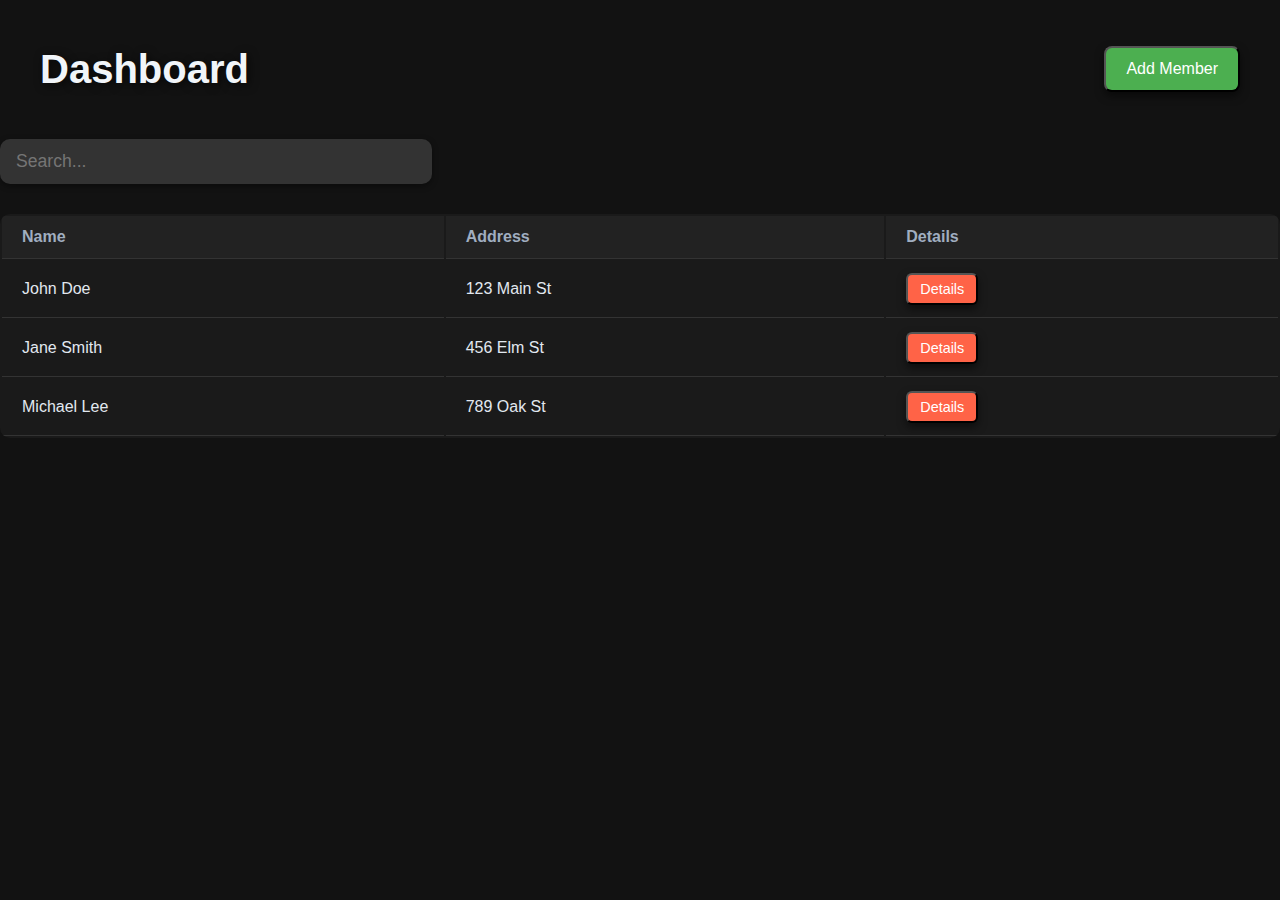
<file: index.html>
<!DOCTYPE html>
<html lang="en">

<head>
  <meta charset="UTF-8" />
  <meta name="viewport" content="width=device-width, initial-scale=1.0" />
  <title>Document Management Dashboard</title>
  <link rel="stylesheet" href="styles.css" />
</head>

<body>
  <div class="header">
    <h1>Dashboard</h1>
    <!-- Link to Add Member Page -->
    <a href="add-member.html">
      <button class="cool-btn">Add Member</button>
    </a>
  </div>

  <div class="flex justify-center mb-6">
    <input type="text" placeholder="Search..." class="search-input" />
  </div>

  <table class="table">
    <thead>
      <tr>
        <th>Name</th>
        <th>Address</th>
        <th>Details</th>
      </tr>
    </thead>
    <tbody>
      <tr>
        <td>John Doe</td>
        <td>123 Main St</td>
<td><a href="details.html?id=123"><button class="cool-btn">Details</button></a></td>

      </tr>
      <tr>
        <td>Jane Smith</td>
        <td>456 Elm St</td>
<td><a href="details.html?id=123"><button class="cool-btn">Details</button></a></td>

      </tr>
      <tr>
        <td>Michael Lee</td>
        <td>789 Oak St</td>
<td><a href="details.html?id=123"><button class="cool-btn">Details</button></a></td>

      </tr>
    </tbody>
  </table>
</body>

</html>
</file>
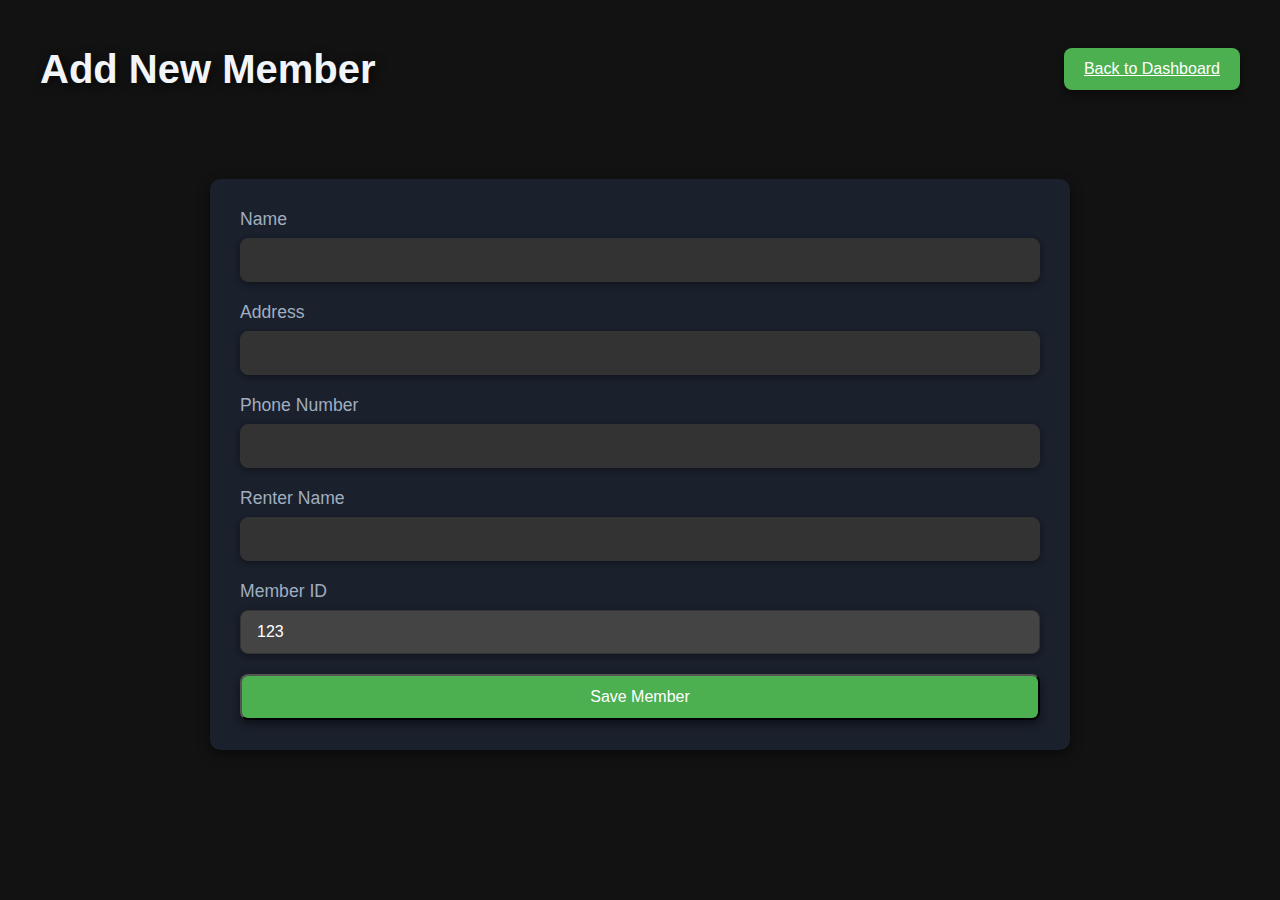
<file: add-member.html>
<!DOCTYPE html>
<html lang="en">

<head>
  <meta charset="UTF-8" />
  <meta name="viewport" content="width=device-width, initial-scale=1.0" />
  <title>Add Member</title>
  <link rel="stylesheet" href="styles.css" />
</head>

<body>
  <div class="header">
    <h1>Add New Member</h1>
    <a href="index.html" class="cool-btn">Back to Dashboard</a>
  </div>

  <div class="form-container">
    <form class="member-form">
      <div class="form-group">
        <label for="name">Name</label>
        <input type="text" id="name" name="name" required class="form-input" />
      </div>

      <div class="form-group">
        <label for="address">Address</label>
        <input type="text" id="address" name="address" required class="form-input" />
      </div>

      <div class="form-group">
        <label for="phone">Phone Number</label>
        <input type="tel" id="phone" name="phone" required class="form-input" />
      </div>

      <div class="form-group">
        <label for="renter">Renter Name</label>
        <input type="text" id="renter" name="renter" required class="form-input" />
      </div>

      <div class="form-group">
        <label for="member-id">Member ID</label>
        <input type="text" id="member-id" name="member-id" value="123" readonly class="form-input" />
      </div>

      <div class="form-group">
        <button type="submit" class="cool-btn">Save Member</button>
      </div>
    </form>
  </div>
</body>

</html>
</file>
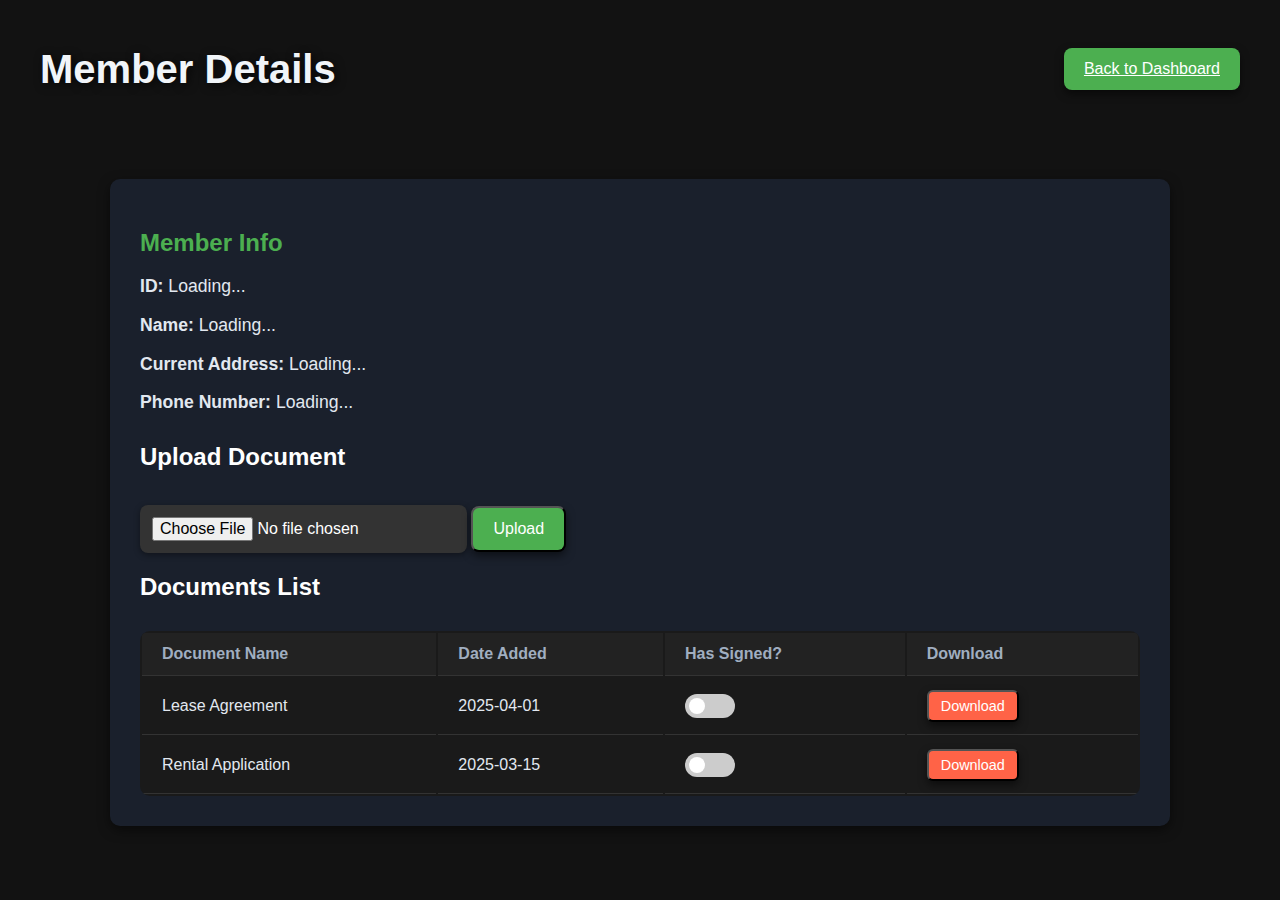
<file: details.html>
<!DOCTYPE html>
<html lang="en">

<head>
  <meta charset="UTF-8" />
  <meta name="viewport" content="width=device-width, initial-scale=1.0" />
  <title>Member Details</title>
  <link rel="stylesheet" href="styles.css" />
  <script>
    // Simulate getting member details using the ID from the URL
    function getMemberDetails() {
      const urlParams = new URLSearchParams(window.location.search);
      const memberId = urlParams.get('id');

      // For demo purposes, use static data based on the member ID
      const members = [
        { id: 123, name: 'John Doe', address: '123 Main St', phone: '555-1234' },
        { id: 124, name: 'Jane Smith', address: '456 Elm St', phone: '555-5678' },
        { id: 125, name: 'Michael Lee', address: '789 Oak St', phone: '555-8765' }
      ];

      const member = members.find(m => m.id == memberId);

      if (member) {
        document.getElementById('member-id').innerText = member.id;
        document.getElementById('name').innerText = member.name;
        document.getElementById('address').innerText = member.address;
        document.getElementById('phone').innerText = member.phone;
      }
    }

    // Call this function on page load
    window.onload = getMemberDetails;
  </script>
</head>

<body>
  <div class="header">
    <h1>Member Details</h1>
    <a href="index.html" class="cool-btn">Back to Dashboard</a>
  </div>

  <div class="details-container">
    <div class="details-section">
      <h2>Member Info</h2>
      <p><strong>ID:</strong> <span id="member-id">Loading...</span></p>
      <p><strong>Name:</strong> <span id="name">Loading...</span></p>
      <p><strong>Current Address:</strong> <span id="address">Loading...</span></p>
      <p><strong>Phone Number:</strong> <span id="phone">Loading...</span></p>
    </div>

    <div class="document-upload">
      <h2>Upload Document</h2>
      <input type="file" id="document-upload" class="form-input" />
      <button class="cool-btn">Upload</button>
    </div>

    <h2>Documents List</h2>
    <table class="table">
      <thead>
        <tr>
          <th>Document Name</th>
          <th>Date Added</th>
          <th>Has Signed?</th>
          <th>Download</th>
        </tr>
      </thead>
      <tbody>
        <tr>
            <td>Lease Agreement</td>
            <td>2025-04-01</td>
            <td>
              <!-- Custom Toggle Switch -->
              <label class="switch">
                <input type="checkbox" />
                <span class="slider"></span>
              </label>
            </td>
            <td><button class="cool-btn">Download</button></td>
          </tr>
          <tr>
            <td>Rental Application</td>
            <td>2025-03-15</td>
            <td>
              <!-- Custom Toggle Switch -->
              <label class="switch">
                <input type="checkbox" />
                <span class="slider"></span>
              </label>
            </td>
            <td><button class="cool-btn">Download</button></td>
          </tr>
          
        <!-- Additional documents can be added dynamically -->
      </tbody>
    </table>
  </div>
</body>

</html>
</file>
<file: styles.css>
/* Global Styles */
body {
    background-color: #121212;
    font-family: 'Arial', sans-serif;
    color: white;
    margin: 0;
    padding: 0;
  }
  
  /* Header Styles */
  .header {
    display: flex;
    justify-content: space-between;
    align-items: center;
    padding: 20px 40px;
  }
  
  .header h1 {
    font-size: 2.5rem;
    color: #F1F5F9;
    text-shadow: 2px 2px 10px rgba(0, 0, 0, 0.7);
  }
  
  /* Button Styles */
  .cool-btn {
    background-color: #4CAF50;
    color: white;
    font-size: 1rem;
    padding: 10px 20px;
    border-radius: 8px;
    box-shadow: 0 4px 8px rgba(0, 0, 0, 0.5);
    transition: all 0.3s ease;
  }
  
  .cool-btn:hover {
    background-color: #45A049;
    transform: translateY(-2px);
  }
  
  /* Search Input Styles */
  .search-input {
    width: 100%;
    max-width: 400px;
    padding: 12px 16px;
    background-color: #333333;
    border-radius: 10px;
    border: none;
    color: white;
    font-size: 1.1rem;
    box-shadow: 0 2px 6px rgba(0, 0, 0, 0.4);
    transition: all 0.3s ease;
  }
  
  .search-input:focus {
    outline: none;
    border: 2px solid #4CAF50;
  }
  
  /* Table Styles */
  .table {
    width: 100%;
    margin-top: 30px;
    border-radius: 10px;
    overflow: hidden;
    background-color: #1A1A1A;
  }
  
  .table th, .table td {
    padding: 12px 20px;
    text-align: left;
    border-bottom: 1px solid #333333;
  }
  
  .table th {
    color: #A0AEC0;
    background-color: #222222;
  }
  
  .table td {
    color: #E2E8F0;
  }
  
  .table tr:hover {
    background-color: #333333;
    transition: background-color 0.3s ease;
  }
  
  /* Table Button Styles */
  .table button {
    background-color: #FF6347;
    color: white;
    padding: 6px 12px;
    font-size: 0.9rem;
    border-radius: 6px;
    cursor: pointer;
    transition: all 0.3s ease;
  }
  
  .table button:hover {
    background-color: #FF5733;
  }
  /* Form Container Styles */
.form-container {
  max-width: 800px;
  margin: 40px auto;
  padding: 30px;
  background-color: #1A202C;
  border-radius: 10px;
  box-shadow: 0 4px 12px rgba(0, 0, 0, 0.5);
}

.member-form {
  display: flex;
  flex-direction: column;
  gap: 20px;
}

.form-group {
  display: flex;
  flex-direction: column;
}

.form-group label {
  font-size: 1.1rem;
  color: #A0AEC0;
  margin-bottom: 8px;
}

.form-input {
  padding: 12px 16px;
  font-size: 1rem;
  border: 1px solid #333333;
  border-radius: 8px;
  background-color: #333333;
  color: white;
  box-shadow: 0 2px 6px rgba(0, 0, 0, 0.4);
  transition: all 0.3s ease;
}

.form-input:focus {
  outline: none;
  border: 2px solid #4CAF50;
}

.form-input[readonly] {
  background-color: #444444;
  cursor: not-allowed;
}

/* Submit Button Style */
.cool-btn {
  background-color: #4CAF50;
  color: white;
  font-size: 1rem;
  padding: 12px 20px;
  border-radius: 8px;
  box-shadow: 0 4px 8px rgba(0, 0, 0, 0.5);
  transition: all 0.3s ease;
  text-align: center;
}

.cool-btn:hover {
  background-color: #45A049;
  transform: translateY(-2px);
}
/* Details Page Styles */
.details-container {
  max-width: 1000px;
  margin: 40px auto;
  padding: 30px;
  background-color: #1A202C;
  border-radius: 10px;
  box-shadow: 0 4px 12px rgba(0, 0, 0, 0.5);
}

.details-section {
  margin-bottom: 30px;
}

.details-section h2 {
  color: #4CAF50;
}

.details-container p {
  font-size: 1.1rem;
  color: #E2E8F0;
}

.document-upload {
  margin-top: 30px;
}

.document-upload input[type="file"] {
  font-size: 1rem;
  padding: 12px;
  background-color: #333333;
  border-radius: 8px;
  border: none;
  color: white;
}

.document-upload button {
  margin-top: 15px;
}

.table {
  width: 100%;
  margin-top: 30px;
  border-radius: 10px;
  overflow: hidden;
  background-color: #1A1A1A;
}

.table th, .table td {
  padding: 12px 20px;
  text-align: left;
  border-bottom: 1px solid #333333;
}

.table th {
  color: #A0AEC0;
  background-color: #222222;
}

.table td {
  color: #E2E8F0;
}

.table tr:hover {
  background-color: #333333;
  transition: background-color 0.3s ease;
}

.table button {
  background-color: #FF6347;
  color: white;
  padding: 6px 12px;
  font-size: 0.9rem;
  border-radius: 6px;
  cursor: pointer;
  transition: all 0.3s ease;
}

.table button:hover {
  background-color: #FF5733;
}
/* Custom Toggle Switch Styles */
.switch {
  position: relative;
  display: inline-block;
  width: 50px;
  height: 24px;
}

.switch input {
  opacity: 0;
  width: 0;
  height: 0;
}

.slider {
  position: absolute;
  cursor: pointer;
  top: 0;
  left: 0;
  right: 0;
  bottom: 0;
  background-color: #ccc;
  transition: 0.4s;
  border-radius: 50px;
}

.slider:before {
  position: absolute;
  content: "";
  height: 16px;
  width: 16px;
  border-radius: 50px;
  left: 4px;
  bottom: 4px;
  background-color: white;
  transition: 0.4s;
}

/* When the switch is checked */
input:checked + .slider {
  background-color: #4CAF50;
}

input:checked + .slider:before {
  transform: translateX(26px);
}

/* Hover effect */
.switch:hover .slider {
  background-color: #6bbf73;
}
</file>
